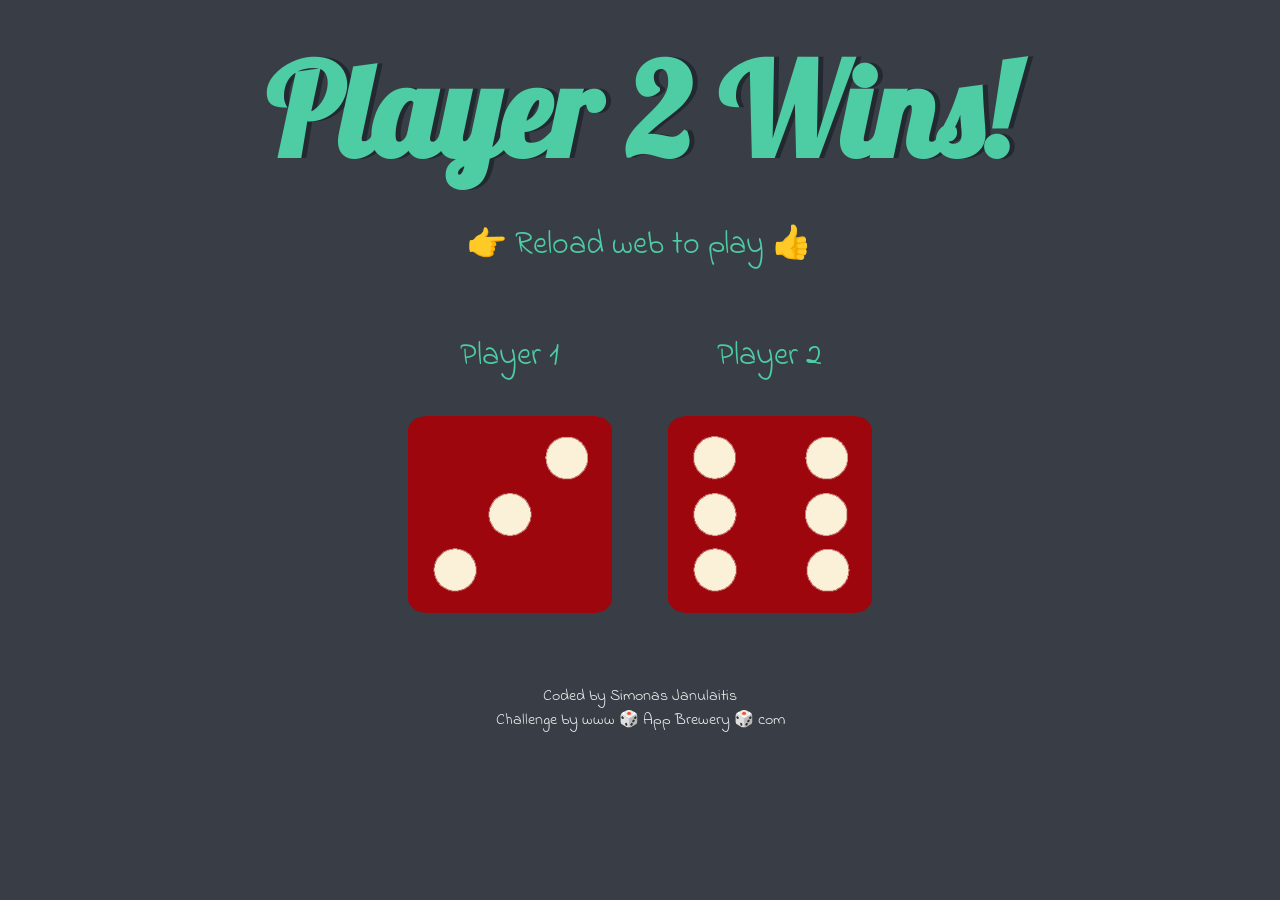
<file: index.html>
<!DOCTYPE html>
<html lang="en" dir="ltr">

<head>
  <meta charset="utf-8">
  <title>Dicee</title>
  <link rel="stylesheet" href="styles.css">
  <link href="https://fonts.googleapis.com/css?family=Indie+Flower|Lobster" rel="stylesheet">
  <script src="index.js" defer></script>
</head>

<body>

  <div class="container">
    <h1 id="title">Refresh Me</h1>
    <p>👉 Reload web to play 👍</p>

    <div class="dice">
      <p>Player 1</p>
      <img class="img1" src="images/dice1.png">
    </div>

    <div class="dice">
      <p>Player 2</p>
      <img class="img2" src="images/dice1.png">
    </div>

  </div>


</body>

<footer>
  <a class="footer-text" href="https://www.linkedin.com/in/simonas-janulaitis/">Coded by Simonas Janulaitis</a>
  <a class="footer-text" href="https://appbrewery.com/">Challenge by www 🎲 App Brewery 🎲 com</a>
</footer>

</html>
</file>
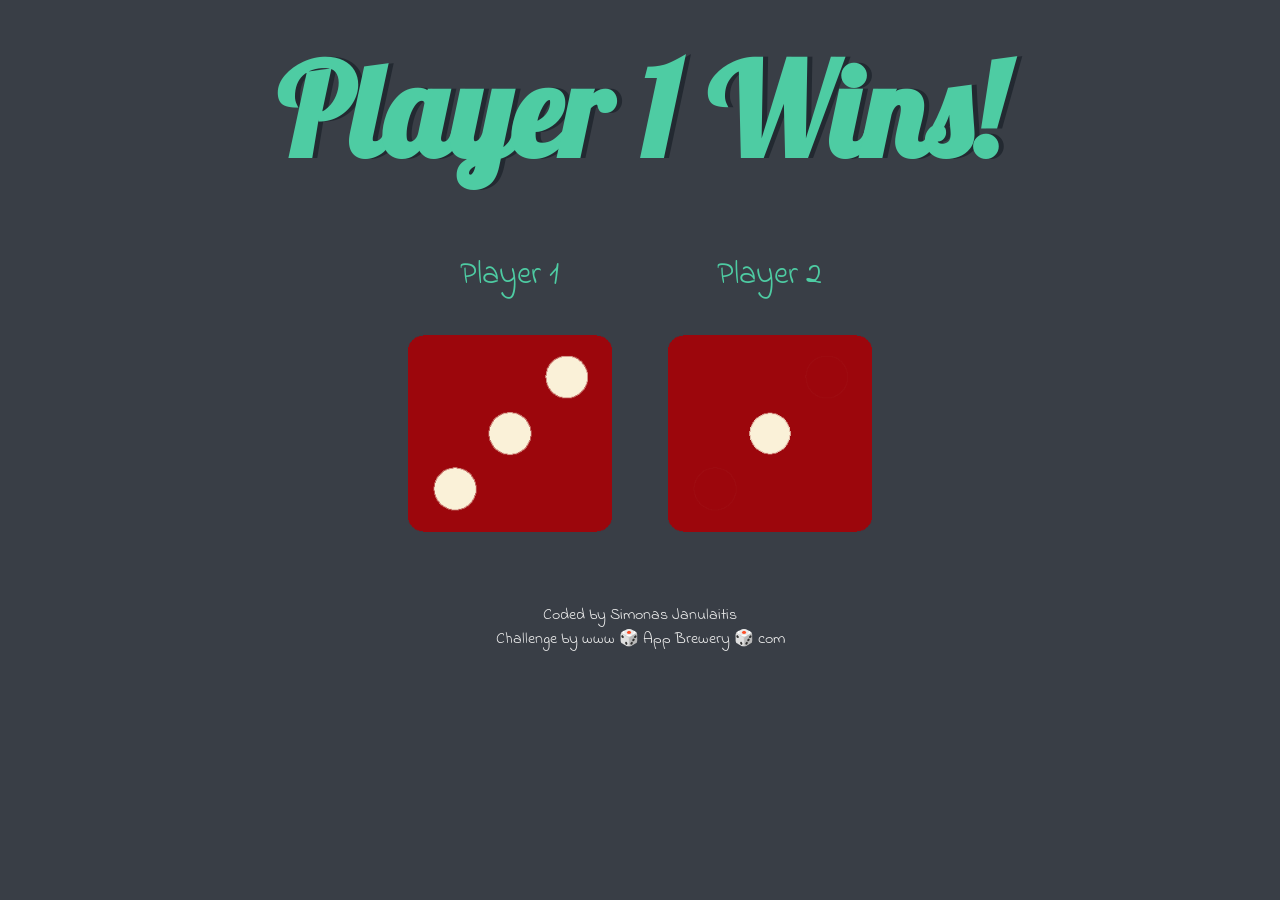
<file: dicee.html>
<!DOCTYPE html>
<html lang="en" dir="ltr">

<head>
  <meta charset="utf-8">
  <title>Dicee</title>
  <link rel="stylesheet" href="styles.css">
  <link href="https://fonts.googleapis.com/css?family=Indie+Flower|Lobster" rel="stylesheet">
  <script src="index.js" defer></script>
</head>

<body>

  <div class="container">
    <h1 id="title">Refresh Me</h1>

    <div class="dice">
      <p>Player 1</p>
      <img class="img1" src="images/dice1.png">
    </div>

    <div class="dice">
      <p>Player 2</p>
      <img class="img2" src="images/dice1.png">
    </div>

  </div>


</body>

<footer>
  <a class="footer-text" href="https://www.linkedin.com/in/simonas-janulaitis/">Coded by Simonas Janulaitis</a>
  <a class="footer-text" href="https://appbrewery.com/">Challenge by www 🎲 App Brewery 🎲 com</a>
</footer>

</html>
</file>
<file: styles.css>
.container {
  width: 70%;
  margin: auto;
  text-align: center;
}

.dice {
  text-align: center;
  display: inline-block;
}

body {
  background-color: #393e46;
}

h1 {
  margin: 30px;
  font-family: 'Lobster', cursive;
  text-shadow: 5px 0 #232931;
  font-size: 8rem;
  color: #4ecca3;
}

p {
  font-size: 2rem;
  color: #4ecca3;
  font-family: 'Indie Flower', cursive;
}

img {
  width: 80%;
}

footer {
  margin-top: 5%;
  text-align: center;
  font-family: 'Indie Flower', cursive;
}

.footer-text {
  display: block;
  color: #eeeeee;
  font-size: 16px;
  text-decoration: none;
}

.footer-text:hover {
  color: #4ecca3;
}
</file>
